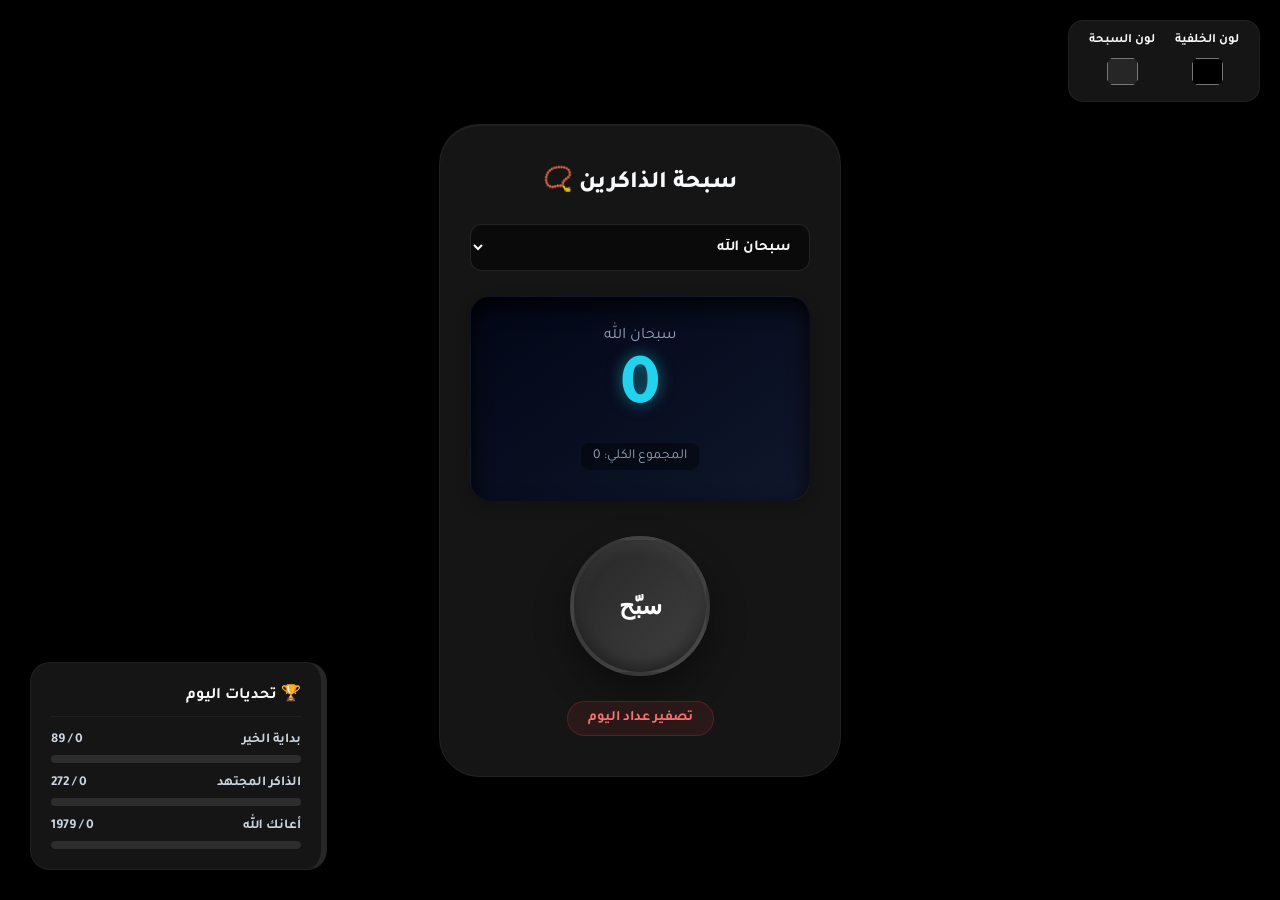
<file: Assets/Data/tasbiih/tasbiih.html>
<!DOCTYPE html>
<html lang="ar" dir="rtl">
<head>
    <meta charset="UTF-8">
    <meta name="viewport" content="width=device-width, initial-scale=1.0">
    <title>سبحة الذاكرين - الوضع الليلي</title>
    <link href="https://fonts.googleapis.com/css2?family=Tajawal:wght@400;700;800&display=swap" rel="stylesheet">
    <style>
        :root {
            --primary-color: #262626; 
            --accent-color: #404040; 
            --bg-color: #000000;      
            --card-bg: rgba(25, 25, 25, 0.85); 
            --text-main: #f8fafc;
            --text-muted: #94a3b8;
        }

        body {
            font-family: 'Tajawal', sans-serif;
            background-color: var(--bg-color);
            margin: 0;
            display: flex;
            justify-content: center;
            align-items: center;
            min-height: 100vh;
            transition: background-color 0.4s ease;
            color: var(--text-main);
        }
        .color-settings {
            position: fixed;
            top: 20px;
            right: 20px;
            background: var(--card-bg);
            backdrop-filter: blur(15px);
            padding: 12px 20px;
            border-radius: 15px;
            box-shadow: 0 10px 30px rgba(0,0,0,0.5);
            display: flex;
            align-items: center;
            gap: 20px;
            z-index: 1000;
            border: 1px solid rgba(255, 255, 255, 0.05);
        }
        .picker-group { display: flex; flex-direction: column; align-items: center; gap: 5px; }
        .color-settings label { font-size: 0.8rem; font-weight: bold; color: var(--text-main); margin: 0; }
        .color-settings input[type="color"] { cursor: pointer; border: none; width: 35px; height: 35px; border-radius: 50%; padding: 0; background: none; }
        .tasbih-card {
            background: var(--card-bg);
            backdrop-filter: blur(20px);
            padding: 40px 30px;
            border-radius: 40px;
            box-shadow: 0 25px 50px rgba(0,0,0,0.5), 
                        inset 0 1px 1px rgba(255,255,255,0.05);
            text-align: center;
            width: 340px;
            position: relative;
            z-index: 10;
            border: 1px solid rgba(255, 255, 255, 0.05);
        }

        h1 { font-size: 1.5rem; color: var(--text-main); margin-top: 0; margin-bottom: 25px; font-weight: 800; }
        select {
            width: 100%; padding: 14px; border-radius: 12px; border: 1px solid rgba(255,255,255,0.1);
            background: rgba(0, 0, 0, 0.5); font-family: 'Tajawal'; font-weight: bold; margin-bottom: 25px;
            color: var(--text-main); font-size: 0.95rem; outline: none; transition: border 0.3s;
        }
        select:focus { border-color: var(--text-muted); }
        select option { background: #1e293b; color: white; }
        .display-screen {
            background: linear-gradient(145deg, #020617, #0f172a);
            color: #22d3ee;
            padding: 30px 20px;
            border-radius: 20px;
            margin-bottom: 35px;
            box-shadow: inset 0 10px 20px rgba(0,0,0,0.8), 0 5px 15px rgba(0,0,0,0.2);
            position: relative;
            border: 1px solid rgba(255,255,255,0.02);
        }

        .counter-val { font-size: 4.5rem; font-weight: 800; margin: 0; text-shadow: 0 0 15px rgba(34, 211, 238, 0.5); line-height: 1; }
        .total-info { font-size: 0.85rem; color: var(--text-muted); margin-top: 15px; background: rgba(0,0,0,0.4); padding: 5px 12px; border-radius: 8px; display: inline-block; }
        .main-button {
            width: 140px; height: 140px; border-radius: 50%;
            background: linear-gradient(135deg, var(--primary-color), var(--accent-color));
            border: 4px solid rgba(255,255,255,0.05);
            cursor: pointer;
            font-size: 1.5rem; font-weight: 800; color: #ffffff;
            box-shadow: 0 15px 35px rgba(0,0,0,0.4), 
                        inset 0 -5px 15px rgba(0,0,0,0.5),
                        inset 0 5px 15px rgba(255,255,255,0.1);
            transition: all 0.1s cubic-bezier(0.4, 0, 0.2, 1);
            display: flex; justify-content: center; align-items: center; margin: 0 auto;
        }
        
        .main-button:active { 
            transform: scale(0.92) translateY(4px); 
            box-shadow: 0 5px 15px rgba(0,0,0,0.3), 
                        inset 0 8px 20px rgba(0,0,0,0.6); 
        }
        .reset-link { 
            display: inline-block; margin-top: 25px; padding: 8px 20px; border-radius: 20px;
            background: rgba(239, 68, 68, 0.1); color: #f87171; cursor: pointer; font-size: 0.9rem; font-weight: bold; 
            transition: 0.3s; border: 1px solid rgba(239, 68, 68, 0.2);
        }
        .reset-link:hover { background: rgba(239, 68, 68, 0.2); }
        .side-challenges {
            position: fixed; bottom: 30px; left: 30px; 
            background: var(--card-bg); backdrop-filter: blur(15px); 
            padding: 20px; border-radius: 20px; 
            box-shadow: 0 15px 40px rgba(0,0,0,0.6); width: 250px; 
            border-right: 6px solid var(--primary-color);
            border-top: 1px solid rgba(255,255,255,0.05);
            border-left: 1px solid rgba(255,255,255,0.05);
            border-bottom: 1px solid rgba(255,255,255,0.05);
            z-index: 10;
        }
        .side-challenges h3 { font-size: 1rem; margin: 0 0 15px; color: var(--text-main); border-bottom: 1px solid rgba(255,255,255,0.05); padding-bottom: 10px; }
        .bar-bg { width: 100%; height: 8px; background: rgba(255,255,255,0.1); border-radius: 10px; overflow: hidden; margin-top: 6px; }
        .bar-fill { height: 100%; background: linear-gradient(90deg, #404040, #a3a3a3); width: 0%; transition: width 0.5s ease; border-radius: 10px; }
        .goal-label { font-size: 0.85rem; display: flex; justify-content: space-between; margin-top: 12px; color: #cbd5e1; font-weight: bold; }

        @media (max-width: 768px) {
            .side-challenges { position: static; width: 85%; margin: 30px auto; border-right: 1px solid rgba(255,255,255,0.05); border-top: 6px solid var(--primary-color); }
            body { flex-direction: column; overflow-y: auto; padding: 40px 0; }
        }
    </style>
</head>
<body>

    <div class="color-settings">
        <div class="picker-group">
            <label>لون الخلفية</label>
            <input type="color" id="bgPicker" value="#000000">
        </div>
        <div class="picker-group">
            <label>لون السبحة</label>
            <input type="color" id="colorPicker" value="#262626">
        </div>
    </div>

    <div class="tasbih-card">
        <h1>سبحة الذاكرين 📿</h1>
        
        <select id="dhikrSelect">
            <option value="سبحان الله">سبحان الله</option>
            <option value="الحمد لله">الحمد لله</option>
            <option value="الله أكبر">الله أكبر</option>
            <option value="أستغفر الله">أستغفر الله</option>
            <option value="لا إله إلا الله">لا إله إلا الله</option>
            <option value="اللهم صلِ على محمد">الصلاة على النبي</option>
        </select>

        <div class="display-screen">
            <div style="font-size: 1rem; color: #94a3b8; margin-bottom: 10px;" id="activeDhikr">سبحان الله</div>
            <div class="counter-val" id="dailyCounter">0</div>
            <div class="total-info">المجموع الكلي: <span id="totalCounter">0</span></div>
        </div>

        <button class="main-button" id="tapBtn">سبّح</button>
        
        <div>
            <span class="reset-link" id="resetBtn">تصفير عداد اليوم</span>
        </div>
    </div>

    <div class="side-challenges">
        <h3>🏆 تحديات اليوم</h3>
        <div id="goalsContainer"></div>
    </div>

    <script>
        let dailyCount = parseInt(localStorage.getItem('tasbih_daily_count')) || 0;
        let totalCount = parseInt(localStorage.getItem('tasbih_total_count')) || 0;
        let lastVisitDate = localStorage.getItem('tasbih_last_date');
        let dailyGoals = JSON.parse(localStorage.getItem('tasbih_goals')) || [100, 300, 1000];

        const today = new Date().toDateString();

        if (lastVisitDate !== today) {
            dailyCount = 0; 
            lastVisitDate = today;
            dailyGoals = [
                Math.floor(Math.random() * (100 - 33) + 33),  
                Math.floor(Math.random() * (500 - 150) + 150), 
                Math.floor(Math.random() * (2000 - 800) + 800) 
            ].sort((a,b) => a-b);
            saveData();
        }

        function saveData() {
            localStorage.setItem('tasbih_daily_count', dailyCount);
            localStorage.setItem('tasbih_total_count', totalCount);
            localStorage.setItem('tasbih_last_date', today);
            localStorage.setItem('tasbih_goals', JSON.stringify(dailyGoals));
        }

        function updateUI() {
            document.getElementById('dailyCounter').innerText = dailyCount;
            document.getElementById('totalCounter').innerText = totalCount;
            
            const container = document.getElementById('goalsContainer');
            container.innerHTML = ''; 
            
            const titles = ["بداية الخير", "الذاكر المجتهد", "أعانك الله"];
            dailyGoals.forEach((goal, i) => {
                const percent = Math.min((dailyCount / goal) * 100, 100);
                container.innerHTML += `
                    <div>
                        <div class="goal-label"><span>${titles[i]}</span> <span>${dailyCount} / ${goal}</span></div>
                        <div class="bar-bg"><div class="bar-fill" style="width:${percent}%; background: var(--text-main);"></div></div>
                    </div>
                `;
            });
        }

        document.getElementById('tapBtn').addEventListener('click', () => {
            dailyCount++;
            totalCount++;
            updateUI();
            saveData();
            if (navigator.vibrate) navigator.vibrate(40);
        });

        document.getElementById('bgPicker').addEventListener('input', (e) => {
            document.documentElement.style.setProperty('--bg-color', e.target.value);
        });

        document.getElementById('colorPicker').addEventListener('input', (e) => {
            const color = e.target.value;
            document.documentElement.style.setProperty('--primary-color', color);
            document.documentElement.style.setProperty('--accent-color', color + 'cc'); 
        });

        document.getElementById('resetBtn').addEventListener('click', () => {
            if(confirm("متأكد إنك عايز تصفر عداد النهاردة؟ المجموع الكلي مش هيتأثر.")) {
                dailyCount = 0;
                updateUI();
                saveData();
            }
        });

        document.getElementById('dhikrSelect').addEventListener('change', (e) => {
            document.getElementById('activeDhikr').innerText = e.target.value;
        });

        updateUI();
    </script>
</body>
</html>
</file>
